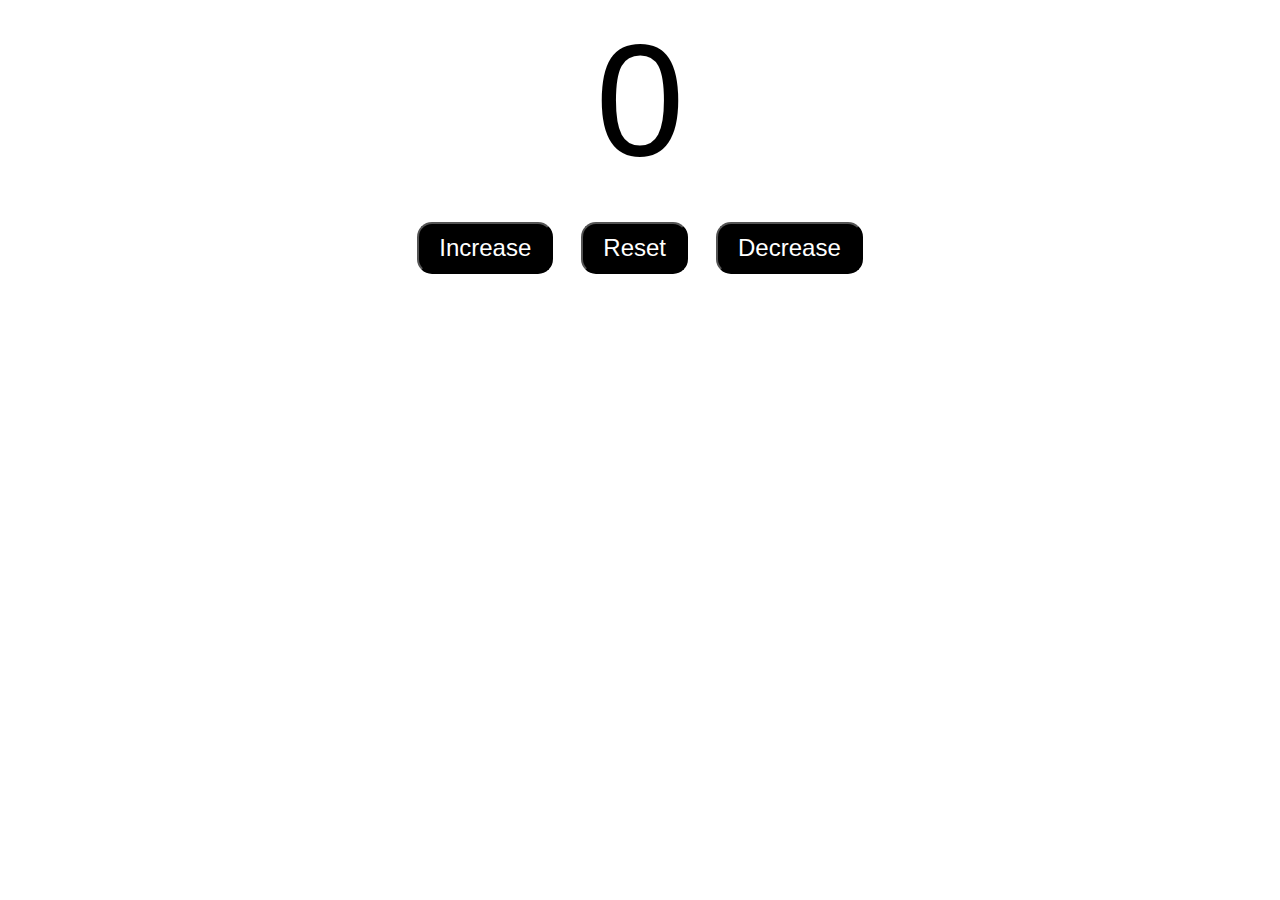
<file: counter using js -- small activity/index.html>
<!DOCTYPE html>
<html lang="en">
<head>
    <meta charset="UTF-8">
    <meta name="viewport" content="width=device-width, initial-scale=1.0">
    <title>Document</title>
    <link rel="stylesheet" href="style.css">
    
</head>
<body>
    <label id="countLabel" for=""> 0</label> <br>
  
    <div id="btnContainer">
        <button id="increaseBtn" class="btn">Increase</button>
        <button id="resetBtn" 
        class="btn" >Reset</button>
     
        <button id="decreaseBtn" class="btn">Decrease</button>
    </div>

    





    <script src="index.js"></script>
</body>
</html>
</file>
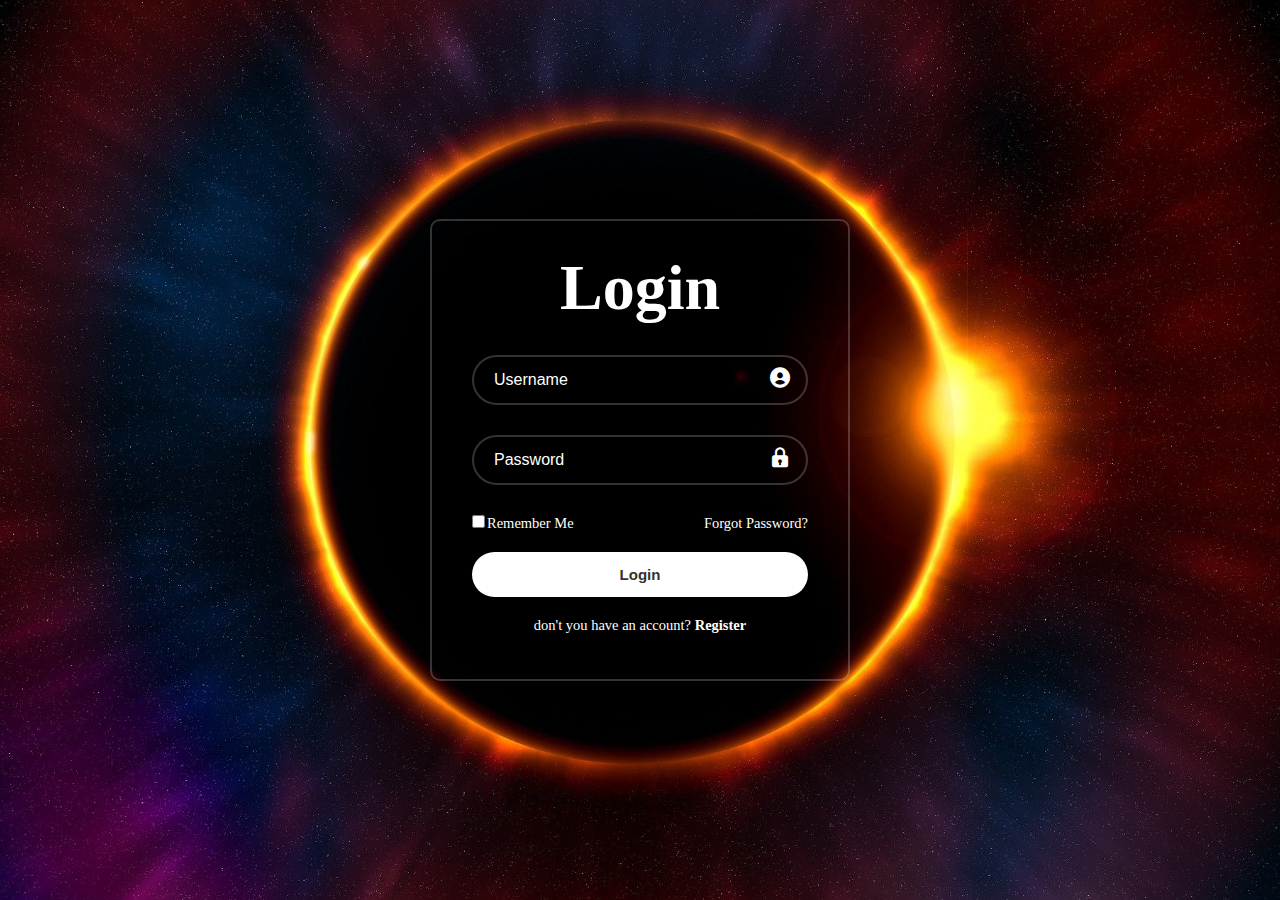
<file: Login Page Demo - html and css/index.html>
<!DOCTYPE html>
<html lang="en">
<head>
    <meta charset="UTF-8">
    <meta name="viewport" content="width=device-width, initial-scale=1.0">
    <link rel="stylesheet" href="styles.css">
    <link href='https://unpkg.com/boxicons@2.1.4/css/boxicons.min.css' rel='stylesheet'>
    <title>Document</title>
</head>
<body>
    <div class="wrapper">
        <form action="">
            <h1>Login</h1>
            <div class="input-box">
                <input type="text" placeholder="Username" required>
                <i class='bx bxs-user-circle'></i>
            </div>
            <div class="input-box">
                <input type="password" placeholder="Password" required>
                <i class='bx bxs-lock'></i>
            </div>
            <div class="remember-forgot">
                <label for=""><input type="checkbox">Remember Me</label>
                <a href="http://">Forgot Password?</a>
            </div>
            <button type="submit" class="btn">Login</button>
            <div class="register-link">
                <p>don't you have an account? <a href="#">Register  </a></p>
            </div>
        </form>
    </div>
</body>
</html>
</file>
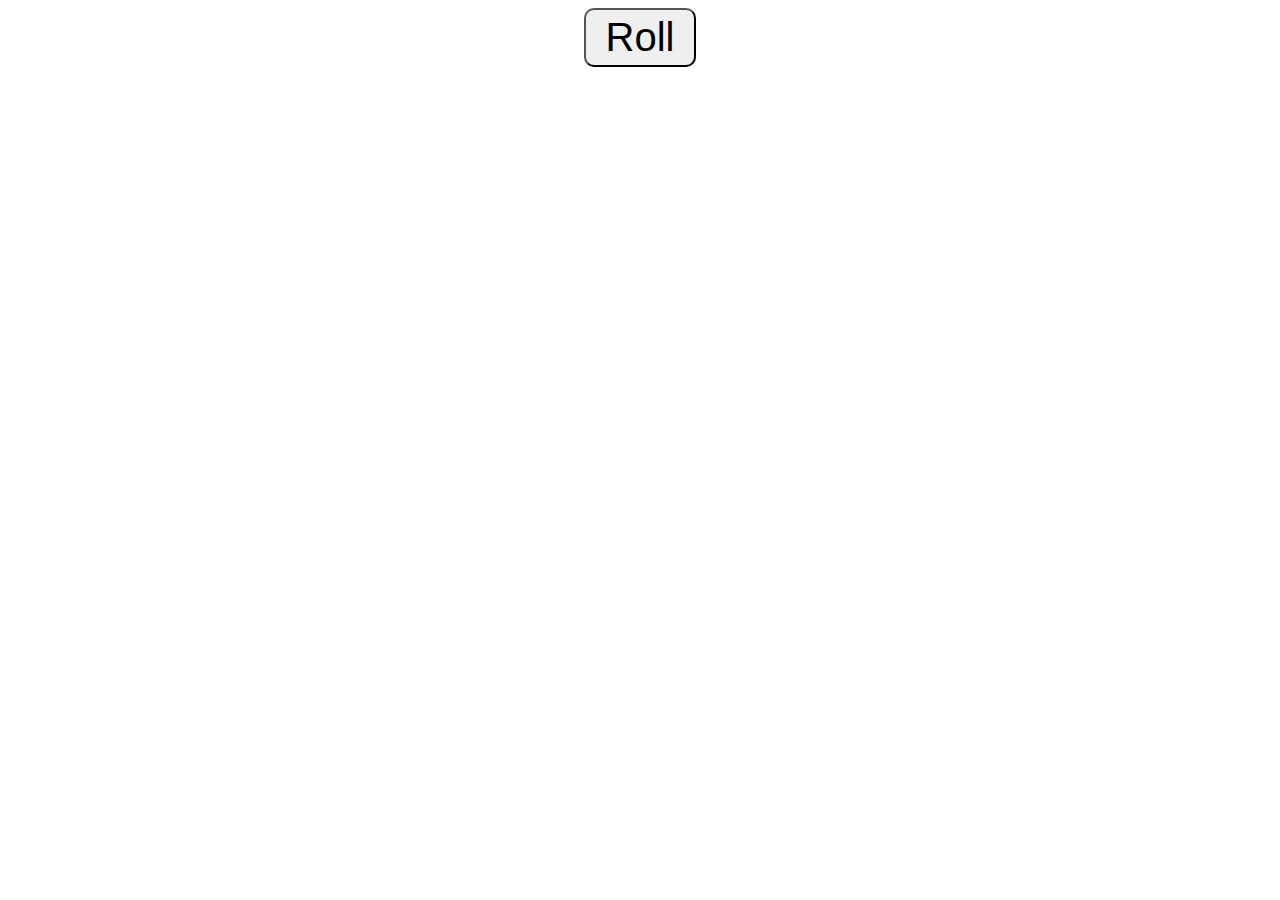
<file: Random Number generator using Js -- small activity/index.html>
<!DOCTYPE html>
<html lang="en">
<head>
    <meta charset="UTF-8">
    <meta name="viewport" content="width=device-width, initial-scale=1.0">
    <title>Document</title>
    <link rel="stylesheet" href="style.css">
</head>
<body>

   <button id="myButton">Roll</button> <br>
    <label id="myLabel" for=""></label>

    <script src="index.js"></script>
</body>
</html>
</file>
<file: counter using js -- small activity/style.css>
#countLabel{
    display: flex;
    justify-content: center;
    align-items: center;
    text-align: center;
    font-size: 10em;
    font-family: 'Lucida Sans', 'Lucida Sans Regular', 'Lucida Grande', 'Lucida Sans Unicode', Geneva, Verdana, sans-serif;

}



#btnContainer{
    text-align: center;
}

.btn{
    margin: .5em;
   padding: 10px 20px;
   font-size: 1.5em;
   color: white;
   background-color: black;
   border-radius: 15px; 
   cursor: pointer;
   transition: background-color 0.25s;
}

.btn:hover{
    color: black;
    background-color: rgba(0, 0, 0, 0.121);
}
</file>
<file: Login Page Demo - html and css/styles.css>
*{
    margin: 0;
    padding: 0;
    box-sizing: border-box;  
}

body{
    display: flex;
    justify-content: center;
    align-items: center;
    min-height: 100vh;
    background: url('eclipse-1492818_1920.jpg') no-repeat;
    background-size: cover;
    background-position: center;
}

.wrapper{
    width: 420px;
    background: blur(255 ,255, 255 , 0.1);
    border: 2px solid rgba(255,255,255,.2);
    color: #fff;
    border-radius: 10px;
    padding:30px 40px;
}

.wrapper h1{
    font-size: 4rem;
    text-align: center;
}

.wrapper .input-box {
    width: 100%;
    height:50px;
    background: transparent;
    margin: 30px 0;

}

.input-box input{
    width: 100%;
    height: 100%;
    background: transparent;
    border: none;
    outline: none;
    border: 2px solid rgba(255,255,255,.2);
    border-radius: 40px;
    font-size: 16px;
    color: #fff;
    padding: 20px 45px 20px 20px;
}

.input-box input::placeholder{
    color: #fff;

}

.input-box i{
    position: absolute;
    margin-left: -40px;
    margin-top: 10.5px;
    font-size: 1.5rem
}

.wrapper .remember-forgot{
    display: flex;
    justify-content: space-between;
    font-size: 14.5px;
    max-resolution: -15px 0 15px;
}

.remember-forgot label input{
    accent-color: #fff;
    margin-right: 2px;
}

.remember-forgot a{
    color: #fff;
    text-decoration: none;
}

.remember-forgot a:hover{
    text-decoration: underline;
}

.wrapper .btn{
    width: 100%;
    height: 45px;
    background: #fff;
    border: none;
    outline: none;
    border-radius: 40px;
    box-shadow: 0 0 10px rgba(0,0,0,.1);
    cursor: pointer;
    font-size: 15px;
    color: #333;
    font-weight: 600;
    margin-top: 20px;
}

.wrapper .register-link{
    font-size: 14.5px;
    text-align: center;
    margin: 20px 0 15px;

}

.register-link p a{
    color: #fff;
    text-decoration: none;
    font-weight: 600;

}

.register-link p a:hover{
    text-decoration: underline;
}
</file>
<file: Random Number generator using Js -- small activity/style.css>
body{
    font-family: Verdana, Geneva, Tahoma, sans-serif;
    text-align: center;
}

#myButton{
    padding: 5px 20px ;
    font-size: 2.5em;
    border-radius: 10px;
}

#myLabel{
    margin: 300px;
    font-size: 3em;
}
</file>
